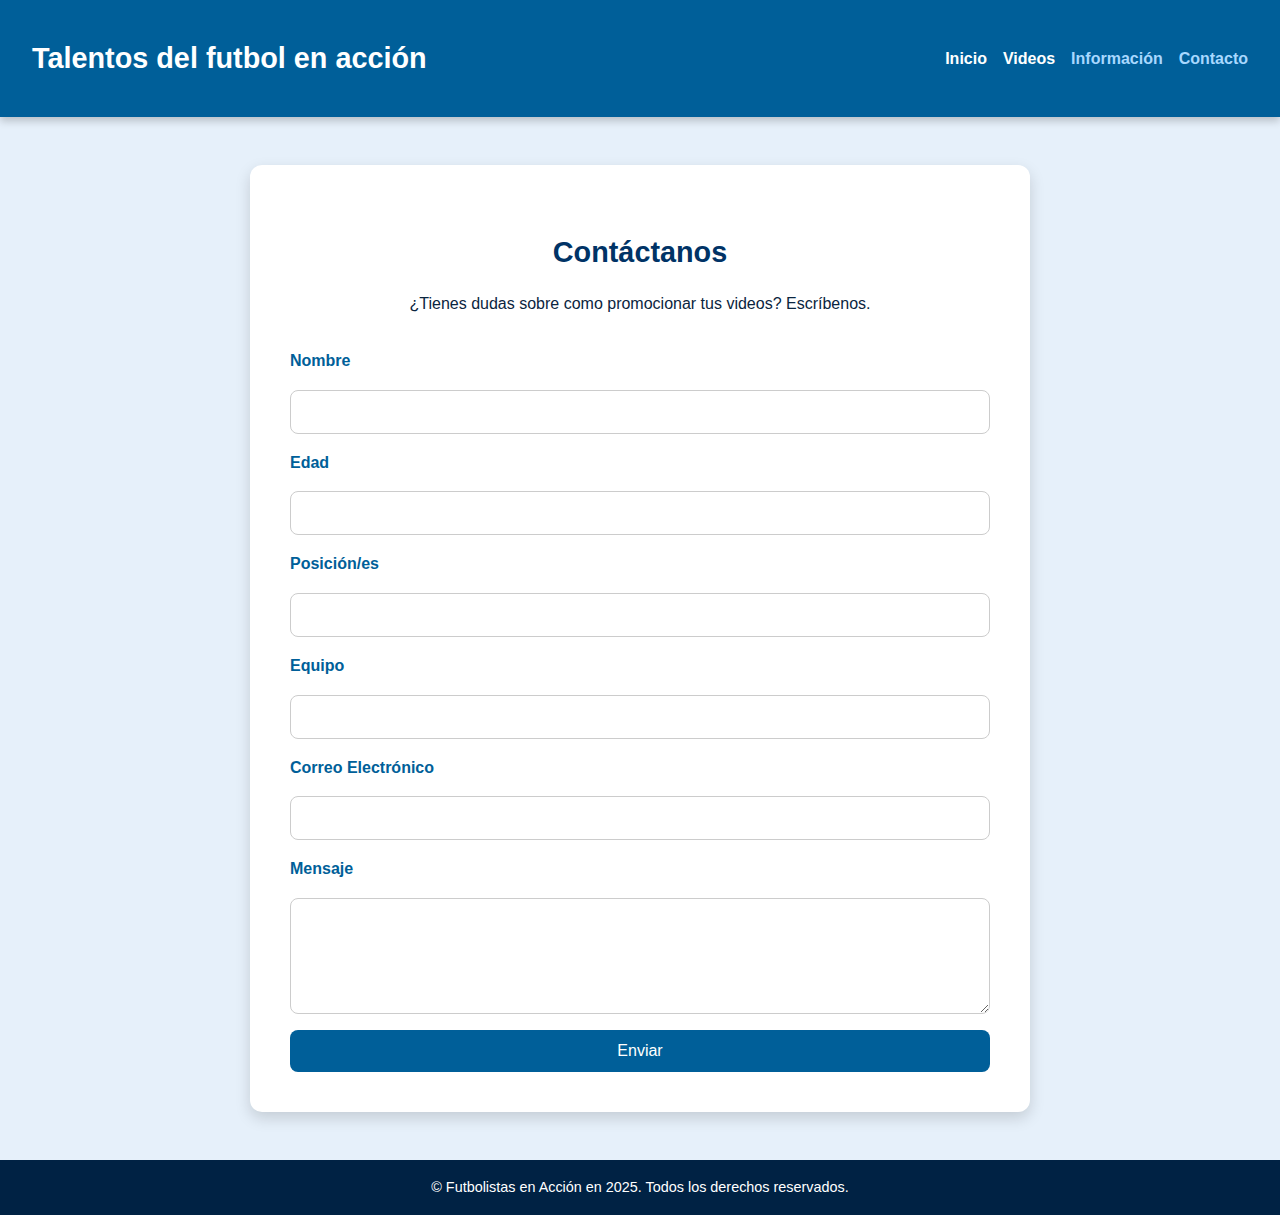
<file: contacto.html>
<!DOCTYPE html>
<html lang="es">
<head>
  <meta charset="UTF-8" />
  <meta name="viewport" content="width=device-width, initial-scale=1.0" />
  <title>Contacto - Talentos del futbol en acción</title>
  <link rel="stylesheet" href="style.css" />
</head>
<body>
  <header class="header">
    <h1 class="header__title">Talentos del futbol en acción</h1>
    <nav class="header__nav">
      <ul class="header__menu">
        <li class="header__item"><a href="index.html" class="header__link">Inicio</a></li>
        <li class="header__item"><a href="index.html#videos" class="header__link">Videos</a></li>
        <li class="header__item"><a href="informacion.html" class="header__link header__link--activo">Información</a></li>
        <li class="header__item"><a href="contacto.html" class="header__link header__link--activo">Contacto</a></li>
      </ul>
    </nav>
  </header>

  <main class="main">
    <section class="contacto">
      <h2 class="contacto__title">Contáctanos</h2>
      <p class="contacto__text">¿Tienes dudas sobre como promocionar tus videos? Escríbenos.</p>

      <form class="contacto__form">
        <label class="contacto__label" for="nombre">Nombre</label>
        <input class="contacto__input" type="text" id="nombre" name="nombre" required />

        <label class="contacto__label" for="age">Edad</label>
        <input class="contacto__input" type="age" id="age" name="age" required />

        <label class="contacto__label" for="position">Posición/es</label>
        <input class="contacto__input" type="position" id="position" name="position" required />

        <label class="contacto__label" for="team">Equipo</label>
        <input class="contacto__input" type="team" id="team" name="team" required />

        <label class="contacto__label" for="email">Correo Electrónico</label>
        <input class="contacto__input" type="email" id="email" name="email" required />

        <label class="contacto__label" for="mensaje">Mensaje</label>
        <textarea class="contacto__textarea" id="mensaje" name="mensaje" rows="5" required></textarea>


        <button class="contacto__button" type="submit">Enviar</button>
      </form>
    </section>
  </main>

  <footer class="footer">
    <p class="footer__text">&copy; Futbolistas en Acción en 2025. Todos los derechos reservados.</p>
  </footer>
</body>
</html>
</file>
<file: style.css>
/* Estilo base con gama de azules y diseño juvenil */

body {
  margin: 0;
  font-family: 'Segoe UI', Tahoma, Geneva, Verdana, sans-serif;
  background-color: #e6f0fa;
  color: #0a2540;
  line-height: 1.6;
}

.header {
  background-color: #005f99;
  padding: 1rem 2rem;
  color: white;
  display: flex;
  justify-content: space-between;
  align-items: center;
  flex-wrap: wrap;
  box-shadow: 0 4px 8px rgba(0, 0, 0, 0.2);
}

.header__title {
  font-size: 1.8rem;
}

.header__menu {
  list-style: none;
  display: flex;
  gap: 1rem;
  margin: 0;
  padding: 0;
}

.header__link {
  color: white;
  text-decoration: none;
  font-weight: bold;
  transition: color 0.3s;
}

.header__link:hover,
.header__link--activo {
  color: #a8d8ff;
}

.main__intro {
  text-align: center;
  padding: 3rem 2rem;
  background: linear-gradient(135deg, #a8d8ff, #005f99);
  color: white;
}

.main__title {
  font-size: 2rem;
  margin-bottom: 1rem;
}

.main__text {
  font-size: 1.2rem;
}

.videos {
  padding: 2rem;
}

.videos__title {
  text-align: center;
  font-size: 1.6rem;
  margin-bottom: 2rem;
  color: #003366;
}

.video {
  background-color: white;
  padding: 1rem;
  margin-bottom: 2rem;
  border-radius: 10px;
  box-shadow: 0 4px 10px rgba(0, 0, 0, 0.1);
}

.video__title {
  font-size: 1.2rem;
  margin-bottom: 0.5rem;
  color: #003366;
}

.video__media {
  width: 100%;
  border-radius: 8px;
}

.footer {
  background-color: #002244;
  color: white;
  text-align: center;
  padding: 1rem;
  margin-top: 2rem;
}

.footer__text {
  margin: 0;
  font-size: 0.9rem;
}

/* Contacto */
.contacto {
  max-width: 700px;
  margin: 3rem auto;
  padding: 2.5rem;
  background-color: white;
  border-radius: 12px;
  box-shadow: 0 6px 15px rgba(0, 0, 0, 0.15);
}

.contacto__title {
  font-size: 1.8rem;
  margin-bottom: 1rem;
  color: #003366;
  text-align: center;
}

.contacto__text {
  font-size: 1rem;
  text-align: center;
  margin-bottom: 2rem;
  color: #0a2540;
}

.contacto__form {
  display: flex;
  flex-direction: column;
  gap: 1rem;
}

.contacto__label {
  font-weight: bold;
  color: #005f99;
}

.contacto__input,
.contacto__textarea {
  padding: 0.75rem;
  border: 1px solid #ccc;
  border-radius: 8px;
  font-size: 1rem;
  font-family: inherit;
  transition: border-color 0.3s;
}

.contacto__input:focus,
.contacto__textarea:focus {
  border-color: #005f99;
  outline: none;
}

.contacto__button {
  background-color: #005f99;
  color: white;
  border: none;
  padding: 0.75rem;
  font-size: 1rem;
  border-radius: 8px;
  cursor: pointer;
  transition: background-color 0.3s;
}

.contacto__button:hover {
  background-color: #007acc;
}

/* Información */
.info {
  max-width: 900px;
  margin: 3rem auto;
  padding: 2.5rem;
  background-color: white;
  border-radius: 12px;
  box-shadow: 0 6px 15px rgba(0, 0, 0, 0.15);
}

.info__title {
  text-align: center;
  font-size: 1.8rem;
  color: #003366;
  margin-bottom: 1.5rem;
}

.info__text {
  font-size: 1.1rem;
  color: #0a2540;
  line-height: 1.8;
  margin-bottom: 1.5rem;
  text-align: justify;
}

.info__article {
  padding: 0 1rem;
}

.info__image {
  width: 100%;
  max-height: 400px;
  object-fit: cover;
  border-radius: 10px;
  margin-bottom: 2rem;
}

.info__lista {
  margin-top: 1rem;
  margin-left: 2rem;
  color: #0a2540;
  line-height: 1.6;
}

.info__lista li {
  margin-bottom: 0.5rem;
}

.info__enlace {
  color: #005f99;
  text-decoration: underline;
}

.info__enlace:hover {
  color: #007acc;
}
</file>
